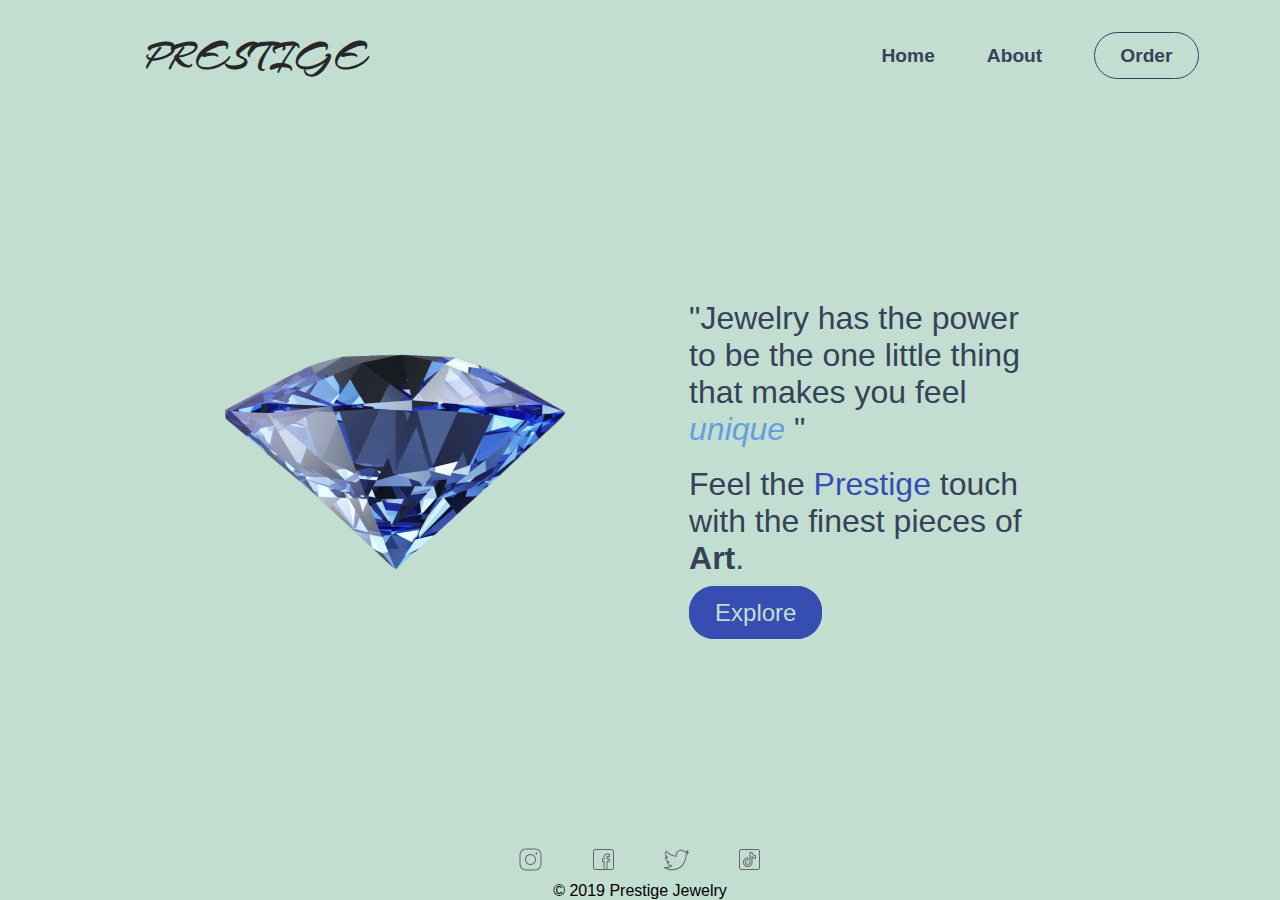
<file: index.html>
<!DOCTYPE html>
<html lang="en">
    <head>
    <meta charset="UTF-8" />
    <meta http-equiv="X-UA-Compatible" content="IE=edge" />
    <meta name="viewport" content="width=device-width, initial-scale=1.0" />
    <title>Prestige</title>
    <link rel="stylesheet" href="style.css" />
    <link rel="shortcut icon" href="/img/diamond favicon.png" type="image/x-icon">
  </head>
  <body>
    <header>
      <div class="logo">
        <h1 class="logo-text">PRESTIGE</h1>
      </div>

        <nav class="navbar">
            <ul class="navbar-ul">
                <li><a href="index.html">Home</a></li>
                <li><a href="about.html">About</a></li>
                <li><a class="custom-order" href="/order.html">Order</a></li>
            </ul>
    </header>

    <!-- TODO  MAIN-->
    <main>
        <div class="jewelry-img">
            <img src="/img/diamond-main.png" alt="">
        </div>

        <div class="description">
            <div class="description-text">
                <p>"Jewelry has the power to be the one little thing that makes you feel <em>unique</em> "</p>
                <br>
                <p>Feel the <span>Prestige</span> touch with the finest pieces of <b>Art</b>.
                </p>
                
            </div>

            <div class="description-link">
                <a href="product-page.html">Explore</a>
            </div>
        </div>

    </main>
    
    <!-- TODO FOOTER-->
    <footer>

        <div class="socials">
            <div class="instagram">
                <a href="#">
                    <?xml version="1.0" encoding="UTF-8"?>
                <svg xmlns="http://www.w3.org/2000/svg" xmlns:xlink="http://www.w3.org/1999/xlink" viewBox="0 0 50 50" width="25px" height="25px">
<g id="surface1587937">
<path style=" stroke:none;fill-rule:nonzero;fill:rgb(40.000001%,40.000001%,40.000001%);fill-opacity:1;" d="M 16 3 C 8.832031 3 3 8.832031 3 16 L 3 34 C 3 41.167969 8.832031 47 16 47 L 34 47 C 41.167969 47 47 41.167969 47 34 L 47 16 C 47 8.832031 41.167969 3 34 3 Z M 16 5 L 34 5 C 40.085938 5 45 9.914062 45 16 L 45 34 C 45 40.085938 40.085938 45 34 45 L 16 45 C 9.914062 45 5 40.085938 5 34 L 5 16 C 5 9.914062 9.914062 5 16 5 Z M 37 11 C 35.894531 11 35 11.894531 35 13 C 35 14.105469 35.894531 15 37 15 C 38.105469 15 39 14.105469 39 13 C 39 11.894531 38.105469 11 37 11 Z M 25 14 C 18.9375 14 14 18.9375 14 25 C 14 31.0625 18.9375 36 25 36 C 31.0625 36 36 31.0625 36 25 C 36 18.9375 31.0625 14 25 14 Z M 25 16 C 29.980469 16 34 20.019531 34 25 C 34 29.980469 29.980469 34 25 34 C 20.019531 34 16 29.980469 16 25 C 16 20.019531 20.019531 16 25 16 Z M 25 16 "/>
</g>
                </svg>
                </a>
            </div>

            <div class="facebook">
                <a href="#">
                    <?xml version="1.0" encoding="UTF-8"?>
                <svg xmlns="http://www.w3.org/2000/svg" xmlns:xlink="http://www.w3.org/1999/xlink" viewBox="0 0 50 50" width="25px" height="25px">
<g id="surface1613811">
<path style=" stroke:none;fill-rule:nonzero;fill:rgb(40.000001%,40.000001%,40.000001%);fill-opacity:1;" d="M 9 4 C 6.25 4 4 6.25 4 9 L 4 41 C 4 43.75 6.25 46 9 46 L 25.832031 46 C 25.941406 46.019531 26.050781 46.019531 26.160156 46 L 31.832031 46 C 31.941406 46.019531 32.050781 46.019531 32.160156 46 L 41 46 C 43.75 46 46 43.75 46 41 L 46 9 C 46 6.25 43.75 4 41 4 Z M 9 6 L 41 6 C 42.667969 6 44 7.332031 44 9 L 44 41 C 44 42.667969 42.667969 44 41 44 L 33 44 L 33 30 L 36.820312 30 L 38.222656 23 L 33 23 L 33 21 C 33 20.441406 33.054688 20.398438 33.238281 20.277344 C 33.425781 20.15625 34.003906 20 35 20 L 38 20 L 38 14.371094 L 37.429688 14.097656 C 37.429688 14.097656 35.132812 13 32 13 C 29.75 13 27.902344 13.894531 26.71875 15.375 C 25.535156 16.855469 25 18.832031 25 21 L 25 23 L 22 23 L 22 30 L 25 30 L 25 44 L 9 44 C 7.332031 44 6 42.667969 6 41 L 6 9 C 6 7.332031 7.332031 6 9 6 Z M 32 15 C 34.078125 15 35.386719 15.457031 36 15.699219 L 36 18 L 35 18 C 33.847656 18 32.925781 18.09375 32.152344 18.597656 C 31.375 19.105469 31 20.0625 31 21 L 31 25 L 35.777344 25 L 35.179688 28 L 31 28 L 31 44 L 27 44 L 27 28 L 24 28 L 24 25 L 27 25 L 27 21 C 27 19.167969 27.464844 17.644531 28.28125 16.625 C 29.097656 15.605469 30.25 15 32 15 Z M 32 15 "/>
</g>
                </svg>

                </a>
            </div>

            <div class="twitter">
                <a href="#">
                    <?xml version="1.0" encoding="UTF-8"?>
                <svg xmlns="http://www.w3.org/2000/svg" xmlns:xlink="http://www.w3.org/1999/xlink" viewBox="0 0 50 50" width="25px" height="25px">
<g id="surface1623262">
<path style=" stroke:none;fill-rule:nonzero;fill:rgb(40.000001%,40.000001%,40.000001%);fill-opacity:1;" d="M 34.21875 5.46875 C 28.238281 5.46875 23.375 10.332031 23.375 16.3125 C 23.375 16.671875 23.464844 17.023438 23.5 17.375 C 16.105469 16.667969 9.566406 13.105469 5.125 7.65625 C 4.917969 7.394531 4.597656 7.253906 4.261719 7.277344 C 3.929688 7.300781 3.632812 7.492188 3.46875 7.78125 C 2.535156 9.386719 2 11.234375 2 13.21875 C 2 15.621094 2.859375 17.820312 4.1875 19.625 C 3.929688 19.511719 3.648438 19.449219 3.40625 19.3125 C 3.097656 19.148438 2.726562 19.15625 2.425781 19.335938 C 2.125 19.515625 1.941406 19.839844 1.9375 20.1875 L 1.9375 20.3125 C 1.9375 23.996094 3.84375 27.195312 6.65625 29.15625 C 6.625 29.152344 6.59375 29.164062 6.5625 29.15625 C 6.21875 29.097656 5.871094 29.21875 5.640625 29.480469 C 5.410156 29.742188 5.335938 30.105469 5.4375 30.4375 C 6.554688 33.910156 9.40625 36.5625 12.9375 37.53125 C 10.125 39.203125 6.863281 40.1875 3.34375 40.1875 C 2.582031 40.1875 1.851562 40.148438 1.125 40.0625 C 0.65625 40 0.207031 40.273438 0.0507812 40.71875 C -0.109375 41.164062 0.0664062 41.660156 0.46875 41.90625 C 4.980469 44.800781 10.335938 46.5 16.09375 46.5 C 25.425781 46.5 32.746094 42.601562 37.65625 37.03125 C 42.566406 31.460938 45.125 24.226562 45.125 17.46875 C 45.125 17.183594 45.101562 16.90625 45.09375 16.625 C 46.925781 15.222656 48.5625 13.578125 49.84375 11.65625 C 50.097656 11.285156 50.070312 10.789062 49.777344 10.445312 C 49.488281 10.101562 49 9.996094 48.59375 10.1875 C 48.078125 10.417969 47.476562 10.441406 46.9375 10.625 C 47.648438 9.675781 48.257812 8.652344 48.625 7.5 C 48.75 7.105469 48.613281 6.671875 48.289062 6.414062 C 47.964844 6.160156 47.511719 6.128906 47.15625 6.34375 C 45.449219 7.355469 43.558594 8.066406 41.5625 8.5 C 39.625 6.6875 37.074219 5.46875 34.21875 5.46875 Z M 34.21875 7.46875 C 36.769531 7.46875 39.074219 8.558594 40.6875 10.28125 C 40.929688 10.53125 41.285156 10.636719 41.625 10.5625 C 42.929688 10.304688 44.167969 9.925781 45.375 9.4375 C 44.679688 10.375 43.820312 11.175781 42.8125 11.78125 C 42.355469 12.003906 42.140625 12.53125 42.308594 13.011719 C 42.472656 13.488281 42.972656 13.765625 43.46875 13.65625 C 44.46875 13.535156 45.359375 13.128906 46.3125 12.875 C 45.457031 13.800781 44.519531 14.636719 43.5 15.375 C 43.222656 15.578125 43.070312 15.90625 43.09375 16.25 C 43.109375 16.65625 43.125 17.058594 43.125 17.46875 C 43.125 23.71875 40.726562 30.503906 36.15625 35.6875 C 31.585938 40.871094 24.875 44.5 16.09375 44.5 C 12.105469 44.5 8.339844 43.617188 4.9375 42.0625 C 9.15625 41.738281 13.046875 40.246094 16.1875 37.78125 C 16.515625 37.519531 16.644531 37.082031 16.511719 36.683594 C 16.378906 36.285156 16.011719 36.011719 15.59375 36 C 12.296875 35.941406 9.535156 34.023438 8.0625 31.3125 C 8.117188 31.3125 8.164062 31.3125 8.21875 31.3125 C 9.207031 31.3125 10.183594 31.1875 11.09375 30.9375 C 11.53125 30.808594 11.832031 30.402344 11.816406 29.945312 C 11.800781 29.488281 11.476562 29.097656 11.03125 29 C 7.472656 28.28125 4.804688 25.382812 4.1875 21.78125 C 5.195312 22.128906 6.226562 22.402344 7.34375 22.4375 C 7.800781 22.464844 8.214844 22.179688 8.355469 21.746094 C 8.496094 21.3125 8.324219 20.835938 7.9375 20.59375 C 5.5625 19.003906 4 16.296875 4 13.21875 C 4 12.078125 4.296875 11.03125 4.6875 10.03125 C 9.6875 15.519531 16.6875 19.164062 24.59375 19.5625 C 24.90625 19.578125 25.210938 19.449219 25.414062 19.210938 C 25.617188 18.96875 25.695312 18.648438 25.625 18.34375 C 25.472656 17.695312 25.375 17.007812 25.375 16.3125 C 25.375 11.414062 29.320312 7.46875 34.21875 7.46875 Z M 34.21875 7.46875 "/>
</g>
                </svg>

                </a>
            </div>

            <div class="tik-tok">
                <a href="#">
                    <?xml version="1.0" encoding="UTF-8"?>
                    <svg xmlns="http://www.w3.org/2000/svg" xmlns:xlink="http://www.w3.org/1999/xlink" viewBox="0 0 50 50" width="25px" height="25px">
<g id="surface1629023">
<path style=" stroke:none;fill-rule:nonzero;fill:rgb(40.000001%,40.000001%,40.000001%);fill-opacity:1;" d="M 9 4 C 6.25 4 4 6.25 4 9 L 4 41 C 4 43.75 6.25 46 9 46 L 41 46 C 43.75 46 46 43.75 46 41 L 46 9 C 46 6.25 43.75 4 41 4 Z M 9 6 L 41 6 C 42.671875 6 44 7.328125 44 9 L 44 41 C 44 42.671875 42.671875 44 41 44 L 9 44 C 7.328125 44 6 42.671875 6 41 L 6 9 C 6 7.328125 7.328125 6 9 6 Z M 26.042969 10 C 25.492188 10 25.042969 10.445312 25.042969 10.996094 C 25.042969 10.996094 25.03125 15.875 25.019531 20.757812 C 25.015625 23.203125 25.011719 25.648438 25.003906 27.488281 C 25 29.332031 25 30.496094 25 30.59375 C 25 32.410156 23.351562 33.894531 21.472656 33.894531 C 19.609375 33.894531 18.121094 32.402344 18.121094 30.539062 C 18.121094 28.675781 19.609375 27.1875 21.472656 27.1875 C 21.535156 27.1875 21.664062 27.207031 21.882812 27.234375 C 22.164062 27.269531 22.449219 27.179688 22.664062 26.988281 C 22.878906 26.800781 23 26.527344 23 26.238281 L 23 22.039062 C 23 21.511719 22.589844 21.074219 22.0625 21.039062 C 21.90625 21.03125 21.710938 21.011719 21.472656 21.011719 C 16.222656 21.011719 11.945312 25.289062 11.945312 30.539062 C 11.945312 35.789062 16.222656 40.066406 21.472656 40.066406 C 26.722656 40.066406 31 35.789062 31 30.539062 L 31 21.488281 C 32.453125 22.652344 34.265625 23.390625 36.269531 23.390625 C 36.542969 23.390625 36.800781 23.375 37.050781 23.351562 C 37.566406 23.304688 37.960938 22.871094 37.960938 22.355469 L 37.960938 17.683594 C 37.960938 17.160156 37.554688 16.726562 37.03125 16.6875 C 33.886719 16.460938 31.378906 14.011719 31.054688 10.894531 C 31 10.386719 30.570312 10 30.058594 10 Z M 27.042969 12 L 29.324219 12 C 30.050781 15.296875 32.625 17.8125 35.960938 18.445312 L 35.960938 21.308594 C 33.820312 21.203125 31.941406 20.136719 30.835938 18.453125 C 30.59375 18.082031 30.136719 17.917969 29.710938 18.042969 C 29.289062 18.171875 29 18.5625 29 19.003906 L 29 30.539062 C 29 34.707031 25.640625 38.066406 21.472656 38.066406 C 17.304688 38.066406 13.945312 34.707031 13.945312 30.539062 C 13.945312 26.539062 17.066406 23.363281 21 23.109375 L 21 25.285156 C 18.285156 25.535156 16.121094 27.761719 16.121094 30.539062 C 16.121094 33.484375 18.527344 35.894531 21.472656 35.894531 C 24.402344 35.894531 27 33.585938 27 30.59375 C 27 30.644531 27 29.335938 27.007812 27.496094 C 27.007812 25.652344 27.015625 23.207031 27.023438 20.765625 C 27.03125 16.375 27.039062 12.847656 27.042969 12 Z M 27.042969 12 "/>
</g>
                    </svg>

                </a>
            </div>
        </div>

        <div class="footer-text">
            <p>&copy; 2019 Prestige Jewelry</p>
        </div>
    </footer>
  </body>
</html>
</file>
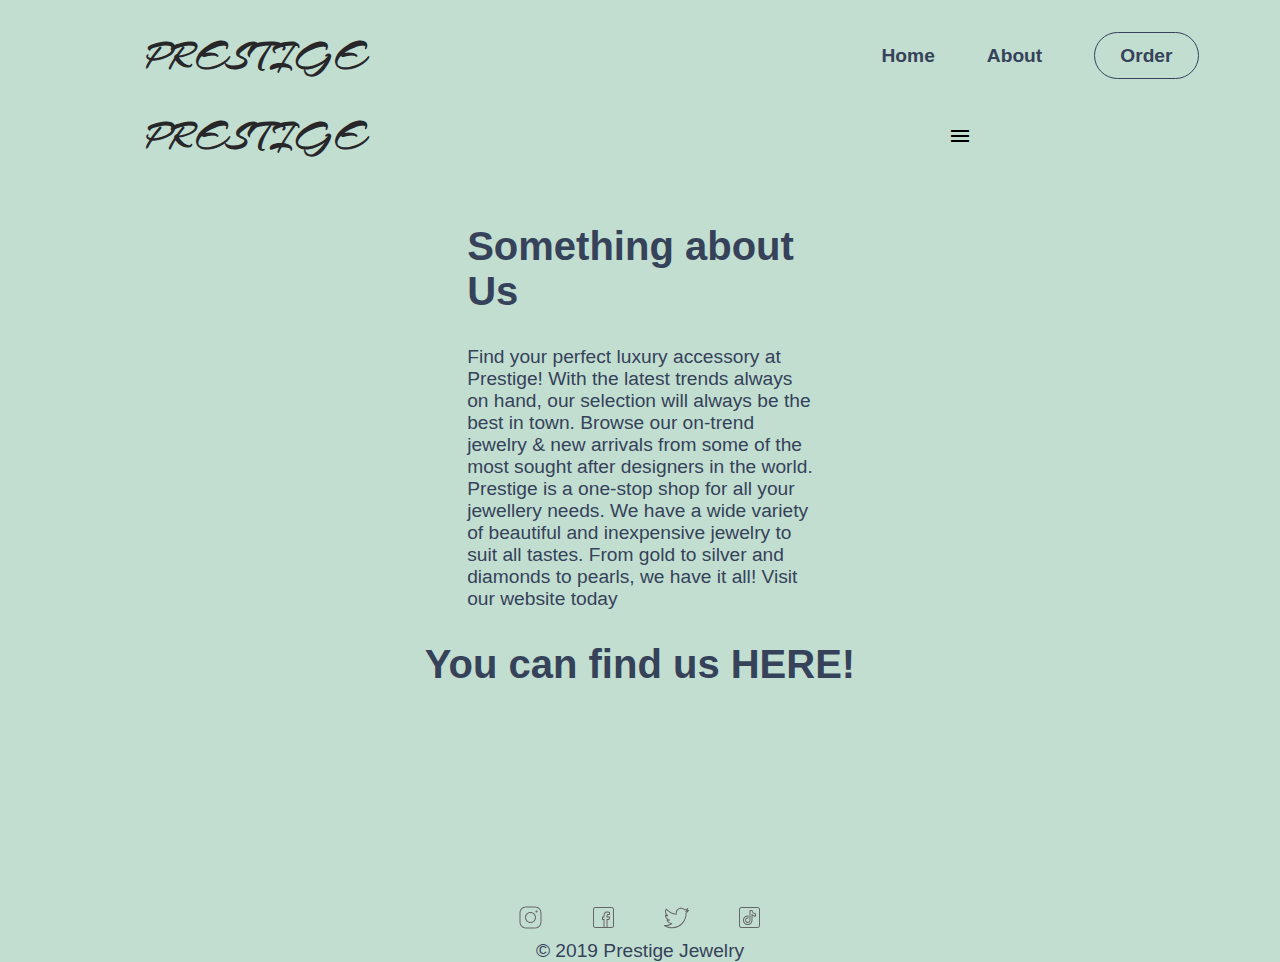
<file: about.html>
<!DOCTYPE html>
<html lang="en">
<head>
    <meta charset="UTF-8">
    <meta http-equiv="X-UA-Compatible" content="IE=edge">
    <meta name="viewport" content="width=device-width, initial-scale=1.0">
    <title>Prestige</title>
    <link rel="stylesheet" href="style.css">
    <link rel="stylesheet" href="about.css">
    <link rel="shortcut icon" href="/img/diamond favicon.png" type="image/x-icon">
    <link rel="stylesheet" href="https://fonts.googleapis.com/css2?family=Material+Symbols+Outlined:opsz,wght,FILL,GRAD@20..48,100..700,0..1,-50..200" />
</head>
<body>
    
    <header>
      <div class="logo">
        <h1 class="logo-text">PRESTIGE</h1>
      </div>

        <nav class="navbar">
            <ul class="navbar-ul">
                <li><a href="index.html">Home</a></li>
                <li><a href="about.html">About</a></li>
                <li><a class="custom-order" href="order.html">Order</a></li>
            </ul>
    </header>
    <header class="mobile-header">
        <div class="logo">
            <h1 class="logo.text">PRESTIGE</h1>
        </div>
        <span class="material-symbols-outlined">
            menu
        </span>
    </header>

    <div class="about-section">
        <div class="text-section">
            <h2>Something about Us</h2>
            <p>Find your perfect luxury accessory at Prestige! With the latest trends always on hand, our selection will always be the best in town. Browse our on-trend jewelry & new arrivals from some of the most sought after designers in the world.
            <br>
            Prestige is a one-stop shop for all your jewellery needs. We have a wide variety of beautiful and inexpensive jewelry to suit all tastes. From gold to silver and diamonds to pearls, we have it all! Visit our website today</p>
        </div>

        <div class="map-section">
            <h2>You can find us HERE!</h2>
            <iframe src="https://www.google.com/maps/embed?pb=!1m18!1m12!1m3!1d1335026.0892965442!2d68.5222530257084!3d-49.19158924476727!2m3!1f0!2f0!3f0!3m2!1i1024!2i768!4f13.1!3m3!1m2!1s0xb36b481ca16fd0e7%3A0xb9964abcebd3657f!2sGrande%20Terre!5e0!3m2!1sen!2s!4v1654690651555!5m2!1sen!2s" width="100%" height="150" style="border:0;" allowfullscreen="" loading="lazy" referrerpolicy="no-referrer-when-downgrade"></iframe>
        </div>
    </div>

    <footer>

        <div class="socials">
            <div class="instagram">
                <a href="#">
                    <?xml version="1.0" encoding="UTF-8"?>
                <svg xmlns="http://www.w3.org/2000/svg" xmlns:xlink="http://www.w3.org/1999/xlink" viewBox="0 0 50 50" width="25px" height="25px">
<g id="surface1587937">
<path style=" stroke:none;fill-rule:nonzero;fill:rgb(40.000001%,40.000001%,40.000001%);fill-opacity:1;" d="M 16 3 C 8.832031 3 3 8.832031 3 16 L 3 34 C 3 41.167969 8.832031 47 16 47 L 34 47 C 41.167969 47 47 41.167969 47 34 L 47 16 C 47 8.832031 41.167969 3 34 3 Z M 16 5 L 34 5 C 40.085938 5 45 9.914062 45 16 L 45 34 C 45 40.085938 40.085938 45 34 45 L 16 45 C 9.914062 45 5 40.085938 5 34 L 5 16 C 5 9.914062 9.914062 5 16 5 Z M 37 11 C 35.894531 11 35 11.894531 35 13 C 35 14.105469 35.894531 15 37 15 C 38.105469 15 39 14.105469 39 13 C 39 11.894531 38.105469 11 37 11 Z M 25 14 C 18.9375 14 14 18.9375 14 25 C 14 31.0625 18.9375 36 25 36 C 31.0625 36 36 31.0625 36 25 C 36 18.9375 31.0625 14 25 14 Z M 25 16 C 29.980469 16 34 20.019531 34 25 C 34 29.980469 29.980469 34 25 34 C 20.019531 34 16 29.980469 16 25 C 16 20.019531 20.019531 16 25 16 Z M 25 16 "/>
</g>
                </svg>
                </a>
            </div>

            <div class="facebook">
                <a href="#">
                    <?xml version="1.0" encoding="UTF-8"?>
                <svg xmlns="http://www.w3.org/2000/svg" xmlns:xlink="http://www.w3.org/1999/xlink" viewBox="0 0 50 50" width="25px" height="25px">
<g id="surface1613811">
<path style=" stroke:none;fill-rule:nonzero;fill:rgb(40.000001%,40.000001%,40.000001%);fill-opacity:1;" d="M 9 4 C 6.25 4 4 6.25 4 9 L 4 41 C 4 43.75 6.25 46 9 46 L 25.832031 46 C 25.941406 46.019531 26.050781 46.019531 26.160156 46 L 31.832031 46 C 31.941406 46.019531 32.050781 46.019531 32.160156 46 L 41 46 C 43.75 46 46 43.75 46 41 L 46 9 C 46 6.25 43.75 4 41 4 Z M 9 6 L 41 6 C 42.667969 6 44 7.332031 44 9 L 44 41 C 44 42.667969 42.667969 44 41 44 L 33 44 L 33 30 L 36.820312 30 L 38.222656 23 L 33 23 L 33 21 C 33 20.441406 33.054688 20.398438 33.238281 20.277344 C 33.425781 20.15625 34.003906 20 35 20 L 38 20 L 38 14.371094 L 37.429688 14.097656 C 37.429688 14.097656 35.132812 13 32 13 C 29.75 13 27.902344 13.894531 26.71875 15.375 C 25.535156 16.855469 25 18.832031 25 21 L 25 23 L 22 23 L 22 30 L 25 30 L 25 44 L 9 44 C 7.332031 44 6 42.667969 6 41 L 6 9 C 6 7.332031 7.332031 6 9 6 Z M 32 15 C 34.078125 15 35.386719 15.457031 36 15.699219 L 36 18 L 35 18 C 33.847656 18 32.925781 18.09375 32.152344 18.597656 C 31.375 19.105469 31 20.0625 31 21 L 31 25 L 35.777344 25 L 35.179688 28 L 31 28 L 31 44 L 27 44 L 27 28 L 24 28 L 24 25 L 27 25 L 27 21 C 27 19.167969 27.464844 17.644531 28.28125 16.625 C 29.097656 15.605469 30.25 15 32 15 Z M 32 15 "/>
</g>
                </svg>

                </a>
            </div>

            <div class="twitter">
                <a href="#">
                    <?xml version="1.0" encoding="UTF-8"?>
                <svg xmlns="http://www.w3.org/2000/svg" xmlns:xlink="http://www.w3.org/1999/xlink" viewBox="0 0 50 50" width="25px" height="25px">
<g id="surface1623262">
<path style=" stroke:none;fill-rule:nonzero;fill:rgb(40.000001%,40.000001%,40.000001%);fill-opacity:1;" d="M 34.21875 5.46875 C 28.238281 5.46875 23.375 10.332031 23.375 16.3125 C 23.375 16.671875 23.464844 17.023438 23.5 17.375 C 16.105469 16.667969 9.566406 13.105469 5.125 7.65625 C 4.917969 7.394531 4.597656 7.253906 4.261719 7.277344 C 3.929688 7.300781 3.632812 7.492188 3.46875 7.78125 C 2.535156 9.386719 2 11.234375 2 13.21875 C 2 15.621094 2.859375 17.820312 4.1875 19.625 C 3.929688 19.511719 3.648438 19.449219 3.40625 19.3125 C 3.097656 19.148438 2.726562 19.15625 2.425781 19.335938 C 2.125 19.515625 1.941406 19.839844 1.9375 20.1875 L 1.9375 20.3125 C 1.9375 23.996094 3.84375 27.195312 6.65625 29.15625 C 6.625 29.152344 6.59375 29.164062 6.5625 29.15625 C 6.21875 29.097656 5.871094 29.21875 5.640625 29.480469 C 5.410156 29.742188 5.335938 30.105469 5.4375 30.4375 C 6.554688 33.910156 9.40625 36.5625 12.9375 37.53125 C 10.125 39.203125 6.863281 40.1875 3.34375 40.1875 C 2.582031 40.1875 1.851562 40.148438 1.125 40.0625 C 0.65625 40 0.207031 40.273438 0.0507812 40.71875 C -0.109375 41.164062 0.0664062 41.660156 0.46875 41.90625 C 4.980469 44.800781 10.335938 46.5 16.09375 46.5 C 25.425781 46.5 32.746094 42.601562 37.65625 37.03125 C 42.566406 31.460938 45.125 24.226562 45.125 17.46875 C 45.125 17.183594 45.101562 16.90625 45.09375 16.625 C 46.925781 15.222656 48.5625 13.578125 49.84375 11.65625 C 50.097656 11.285156 50.070312 10.789062 49.777344 10.445312 C 49.488281 10.101562 49 9.996094 48.59375 10.1875 C 48.078125 10.417969 47.476562 10.441406 46.9375 10.625 C 47.648438 9.675781 48.257812 8.652344 48.625 7.5 C 48.75 7.105469 48.613281 6.671875 48.289062 6.414062 C 47.964844 6.160156 47.511719 6.128906 47.15625 6.34375 C 45.449219 7.355469 43.558594 8.066406 41.5625 8.5 C 39.625 6.6875 37.074219 5.46875 34.21875 5.46875 Z M 34.21875 7.46875 C 36.769531 7.46875 39.074219 8.558594 40.6875 10.28125 C 40.929688 10.53125 41.285156 10.636719 41.625 10.5625 C 42.929688 10.304688 44.167969 9.925781 45.375 9.4375 C 44.679688 10.375 43.820312 11.175781 42.8125 11.78125 C 42.355469 12.003906 42.140625 12.53125 42.308594 13.011719 C 42.472656 13.488281 42.972656 13.765625 43.46875 13.65625 C 44.46875 13.535156 45.359375 13.128906 46.3125 12.875 C 45.457031 13.800781 44.519531 14.636719 43.5 15.375 C 43.222656 15.578125 43.070312 15.90625 43.09375 16.25 C 43.109375 16.65625 43.125 17.058594 43.125 17.46875 C 43.125 23.71875 40.726562 30.503906 36.15625 35.6875 C 31.585938 40.871094 24.875 44.5 16.09375 44.5 C 12.105469 44.5 8.339844 43.617188 4.9375 42.0625 C 9.15625 41.738281 13.046875 40.246094 16.1875 37.78125 C 16.515625 37.519531 16.644531 37.082031 16.511719 36.683594 C 16.378906 36.285156 16.011719 36.011719 15.59375 36 C 12.296875 35.941406 9.535156 34.023438 8.0625 31.3125 C 8.117188 31.3125 8.164062 31.3125 8.21875 31.3125 C 9.207031 31.3125 10.183594 31.1875 11.09375 30.9375 C 11.53125 30.808594 11.832031 30.402344 11.816406 29.945312 C 11.800781 29.488281 11.476562 29.097656 11.03125 29 C 7.472656 28.28125 4.804688 25.382812 4.1875 21.78125 C 5.195312 22.128906 6.226562 22.402344 7.34375 22.4375 C 7.800781 22.464844 8.214844 22.179688 8.355469 21.746094 C 8.496094 21.3125 8.324219 20.835938 7.9375 20.59375 C 5.5625 19.003906 4 16.296875 4 13.21875 C 4 12.078125 4.296875 11.03125 4.6875 10.03125 C 9.6875 15.519531 16.6875 19.164062 24.59375 19.5625 C 24.90625 19.578125 25.210938 19.449219 25.414062 19.210938 C 25.617188 18.96875 25.695312 18.648438 25.625 18.34375 C 25.472656 17.695312 25.375 17.007812 25.375 16.3125 C 25.375 11.414062 29.320312 7.46875 34.21875 7.46875 Z M 34.21875 7.46875 "/>
</g>
                </svg>

                </a>
            </div>

            <div class="tik-tok">
                <a href="#">
                    <?xml version="1.0" encoding="UTF-8"?>
                    <svg xmlns="http://www.w3.org/2000/svg" xmlns:xlink="http://www.w3.org/1999/xlink" viewBox="0 0 50 50" width="25px" height="25px">
<g id="surface1629023">
<path style=" stroke:none;fill-rule:nonzero;fill:rgb(40.000001%,40.000001%,40.000001%);fill-opacity:1;" d="M 9 4 C 6.25 4 4 6.25 4 9 L 4 41 C 4 43.75 6.25 46 9 46 L 41 46 C 43.75 46 46 43.75 46 41 L 46 9 C 46 6.25 43.75 4 41 4 Z M 9 6 L 41 6 C 42.671875 6 44 7.328125 44 9 L 44 41 C 44 42.671875 42.671875 44 41 44 L 9 44 C 7.328125 44 6 42.671875 6 41 L 6 9 C 6 7.328125 7.328125 6 9 6 Z M 26.042969 10 C 25.492188 10 25.042969 10.445312 25.042969 10.996094 C 25.042969 10.996094 25.03125 15.875 25.019531 20.757812 C 25.015625 23.203125 25.011719 25.648438 25.003906 27.488281 C 25 29.332031 25 30.496094 25 30.59375 C 25 32.410156 23.351562 33.894531 21.472656 33.894531 C 19.609375 33.894531 18.121094 32.402344 18.121094 30.539062 C 18.121094 28.675781 19.609375 27.1875 21.472656 27.1875 C 21.535156 27.1875 21.664062 27.207031 21.882812 27.234375 C 22.164062 27.269531 22.449219 27.179688 22.664062 26.988281 C 22.878906 26.800781 23 26.527344 23 26.238281 L 23 22.039062 C 23 21.511719 22.589844 21.074219 22.0625 21.039062 C 21.90625 21.03125 21.710938 21.011719 21.472656 21.011719 C 16.222656 21.011719 11.945312 25.289062 11.945312 30.539062 C 11.945312 35.789062 16.222656 40.066406 21.472656 40.066406 C 26.722656 40.066406 31 35.789062 31 30.539062 L 31 21.488281 C 32.453125 22.652344 34.265625 23.390625 36.269531 23.390625 C 36.542969 23.390625 36.800781 23.375 37.050781 23.351562 C 37.566406 23.304688 37.960938 22.871094 37.960938 22.355469 L 37.960938 17.683594 C 37.960938 17.160156 37.554688 16.726562 37.03125 16.6875 C 33.886719 16.460938 31.378906 14.011719 31.054688 10.894531 C 31 10.386719 30.570312 10 30.058594 10 Z M 27.042969 12 L 29.324219 12 C 30.050781 15.296875 32.625 17.8125 35.960938 18.445312 L 35.960938 21.308594 C 33.820312 21.203125 31.941406 20.136719 30.835938 18.453125 C 30.59375 18.082031 30.136719 17.917969 29.710938 18.042969 C 29.289062 18.171875 29 18.5625 29 19.003906 L 29 30.539062 C 29 34.707031 25.640625 38.066406 21.472656 38.066406 C 17.304688 38.066406 13.945312 34.707031 13.945312 30.539062 C 13.945312 26.539062 17.066406 23.363281 21 23.109375 L 21 25.285156 C 18.285156 25.535156 16.121094 27.761719 16.121094 30.539062 C 16.121094 33.484375 18.527344 35.894531 21.472656 35.894531 C 24.402344 35.894531 27 33.585938 27 30.59375 C 27 30.644531 27 29.335938 27.007812 27.496094 C 27.007812 25.652344 27.015625 23.207031 27.023438 20.765625 C 27.03125 16.375 27.039062 12.847656 27.042969 12 Z M 27.042969 12 "/>
</g>
                    </svg>

                </a>
            </div>
        </div>

        <div class="footer-text">
            <p>&copy; 2019 Prestige Jewelry</p>
        </div>
    </footer>
</body>
</html>
</file>
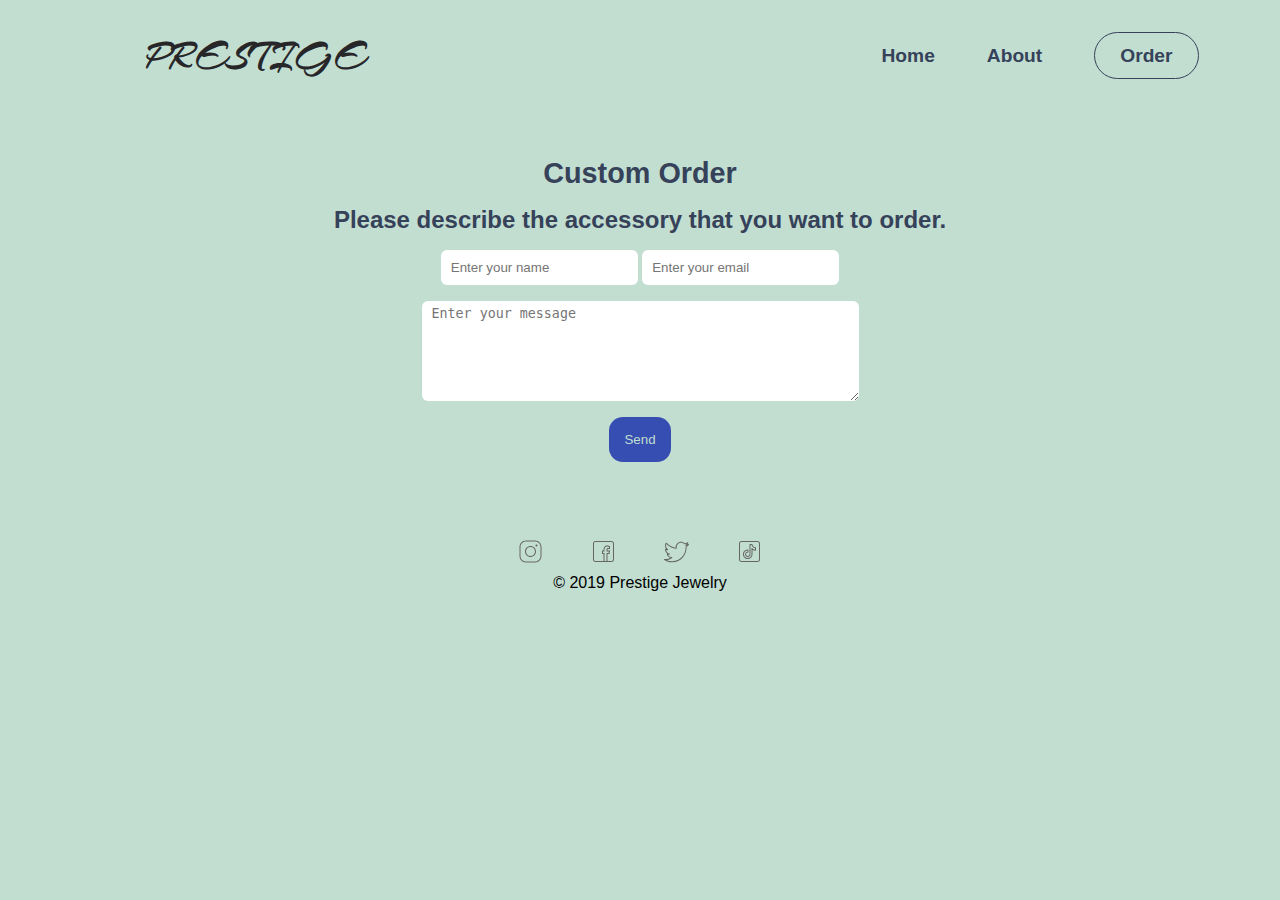
<file: order.html>
<!DOCTYPE html>
<html lang="en">
<head>
    <meta charset="UTF-8">
    <meta http-equiv="X-UA-Compatible" content="IE=edge">
    <meta name="viewport" content="width=device-width, initial-scale=1.0">
    <title>Prestige</title>
    <link rel="stylesheet" href="style.css">
    <link rel="stylesheet" href="order.css">
    <link rel="shortcut icon" href="/img/diamond favicon.png" type="image/x-icon">
</head>
<body>
    
    <header>
      <div class="logo">
        <h1 class="logo-text">PRESTIGE</h1>
      </div>

        <nav class="navbar">
            <ul class="navbar-ul">
                <li><a href="index.html">Home</a></li>
                <li><a href="about.html">About</a></li>
                <li><a class="custom-order" href="contact.html">Order</a></li>
            </ul>
    </header>

    <div class="custom-order-text">

        <h1>Custom Order</h1>

        <p>Please describe the accessory that you want to order.</p>

        <form>
            <div class="name-email">
                <!-- <label for="name">Name:</label> -->
                <input type="text" name="name" id="name" placeholder="Enter your name">
            
                <!-- <label for="email">Email:</label> -->
                <input type="email" name="email" id="email"     placeholder="Enter your email">
            </div>
            
            <textarea name="message" id="message" cols="50" rows="40" placeholder="Enter your message"></textarea>
            
            <input class="message-button" type="submit" value="Send">
    </div>

    <footer>

        <div class="socials">
            <div class="instagram">
                <a href="#">
                    <?xml version="1.0" encoding="UTF-8"?>
                <svg xmlns="http://www.w3.org/2000/svg" xmlns:xlink="http://www.w3.org/1999/xlink" viewBox="0 0 50 50" width="25px" height="25px">
<g id="surface1587937">
<path style=" stroke:none;fill-rule:nonzero;fill:rgb(40.000001%,40.000001%,40.000001%);fill-opacity:1;" d="M 16 3 C 8.832031 3 3 8.832031 3 16 L 3 34 C 3 41.167969 8.832031 47 16 47 L 34 47 C 41.167969 47 47 41.167969 47 34 L 47 16 C 47 8.832031 41.167969 3 34 3 Z M 16 5 L 34 5 C 40.085938 5 45 9.914062 45 16 L 45 34 C 45 40.085938 40.085938 45 34 45 L 16 45 C 9.914062 45 5 40.085938 5 34 L 5 16 C 5 9.914062 9.914062 5 16 5 Z M 37 11 C 35.894531 11 35 11.894531 35 13 C 35 14.105469 35.894531 15 37 15 C 38.105469 15 39 14.105469 39 13 C 39 11.894531 38.105469 11 37 11 Z M 25 14 C 18.9375 14 14 18.9375 14 25 C 14 31.0625 18.9375 36 25 36 C 31.0625 36 36 31.0625 36 25 C 36 18.9375 31.0625 14 25 14 Z M 25 16 C 29.980469 16 34 20.019531 34 25 C 34 29.980469 29.980469 34 25 34 C 20.019531 34 16 29.980469 16 25 C 16 20.019531 20.019531 16 25 16 Z M 25 16 "/>
</g>
                </svg>
                </a>
            </div>

            <div class="facebook">
                <a href="#">
                    <?xml version="1.0" encoding="UTF-8"?>
                <svg xmlns="http://www.w3.org/2000/svg" xmlns:xlink="http://www.w3.org/1999/xlink" viewBox="0 0 50 50" width="25px" height="25px">
<g id="surface1613811">
<path style=" stroke:none;fill-rule:nonzero;fill:rgb(40.000001%,40.000001%,40.000001%);fill-opacity:1;" d="M 9 4 C 6.25 4 4 6.25 4 9 L 4 41 C 4 43.75 6.25 46 9 46 L 25.832031 46 C 25.941406 46.019531 26.050781 46.019531 26.160156 46 L 31.832031 46 C 31.941406 46.019531 32.050781 46.019531 32.160156 46 L 41 46 C 43.75 46 46 43.75 46 41 L 46 9 C 46 6.25 43.75 4 41 4 Z M 9 6 L 41 6 C 42.667969 6 44 7.332031 44 9 L 44 41 C 44 42.667969 42.667969 44 41 44 L 33 44 L 33 30 L 36.820312 30 L 38.222656 23 L 33 23 L 33 21 C 33 20.441406 33.054688 20.398438 33.238281 20.277344 C 33.425781 20.15625 34.003906 20 35 20 L 38 20 L 38 14.371094 L 37.429688 14.097656 C 37.429688 14.097656 35.132812 13 32 13 C 29.75 13 27.902344 13.894531 26.71875 15.375 C 25.535156 16.855469 25 18.832031 25 21 L 25 23 L 22 23 L 22 30 L 25 30 L 25 44 L 9 44 C 7.332031 44 6 42.667969 6 41 L 6 9 C 6 7.332031 7.332031 6 9 6 Z M 32 15 C 34.078125 15 35.386719 15.457031 36 15.699219 L 36 18 L 35 18 C 33.847656 18 32.925781 18.09375 32.152344 18.597656 C 31.375 19.105469 31 20.0625 31 21 L 31 25 L 35.777344 25 L 35.179688 28 L 31 28 L 31 44 L 27 44 L 27 28 L 24 28 L 24 25 L 27 25 L 27 21 C 27 19.167969 27.464844 17.644531 28.28125 16.625 C 29.097656 15.605469 30.25 15 32 15 Z M 32 15 "/>
</g>
                </svg>

                </a>
            </div>

            <div class="twitter">
                <a href="#">
                    <?xml version="1.0" encoding="UTF-8"?>
                <svg xmlns="http://www.w3.org/2000/svg" xmlns:xlink="http://www.w3.org/1999/xlink" viewBox="0 0 50 50" width="25px" height="25px">
<g id="surface1623262">
<path style=" stroke:none;fill-rule:nonzero;fill:rgb(40.000001%,40.000001%,40.000001%);fill-opacity:1;" d="M 34.21875 5.46875 C 28.238281 5.46875 23.375 10.332031 23.375 16.3125 C 23.375 16.671875 23.464844 17.023438 23.5 17.375 C 16.105469 16.667969 9.566406 13.105469 5.125 7.65625 C 4.917969 7.394531 4.597656 7.253906 4.261719 7.277344 C 3.929688 7.300781 3.632812 7.492188 3.46875 7.78125 C 2.535156 9.386719 2 11.234375 2 13.21875 C 2 15.621094 2.859375 17.820312 4.1875 19.625 C 3.929688 19.511719 3.648438 19.449219 3.40625 19.3125 C 3.097656 19.148438 2.726562 19.15625 2.425781 19.335938 C 2.125 19.515625 1.941406 19.839844 1.9375 20.1875 L 1.9375 20.3125 C 1.9375 23.996094 3.84375 27.195312 6.65625 29.15625 C 6.625 29.152344 6.59375 29.164062 6.5625 29.15625 C 6.21875 29.097656 5.871094 29.21875 5.640625 29.480469 C 5.410156 29.742188 5.335938 30.105469 5.4375 30.4375 C 6.554688 33.910156 9.40625 36.5625 12.9375 37.53125 C 10.125 39.203125 6.863281 40.1875 3.34375 40.1875 C 2.582031 40.1875 1.851562 40.148438 1.125 40.0625 C 0.65625 40 0.207031 40.273438 0.0507812 40.71875 C -0.109375 41.164062 0.0664062 41.660156 0.46875 41.90625 C 4.980469 44.800781 10.335938 46.5 16.09375 46.5 C 25.425781 46.5 32.746094 42.601562 37.65625 37.03125 C 42.566406 31.460938 45.125 24.226562 45.125 17.46875 C 45.125 17.183594 45.101562 16.90625 45.09375 16.625 C 46.925781 15.222656 48.5625 13.578125 49.84375 11.65625 C 50.097656 11.285156 50.070312 10.789062 49.777344 10.445312 C 49.488281 10.101562 49 9.996094 48.59375 10.1875 C 48.078125 10.417969 47.476562 10.441406 46.9375 10.625 C 47.648438 9.675781 48.257812 8.652344 48.625 7.5 C 48.75 7.105469 48.613281 6.671875 48.289062 6.414062 C 47.964844 6.160156 47.511719 6.128906 47.15625 6.34375 C 45.449219 7.355469 43.558594 8.066406 41.5625 8.5 C 39.625 6.6875 37.074219 5.46875 34.21875 5.46875 Z M 34.21875 7.46875 C 36.769531 7.46875 39.074219 8.558594 40.6875 10.28125 C 40.929688 10.53125 41.285156 10.636719 41.625 10.5625 C 42.929688 10.304688 44.167969 9.925781 45.375 9.4375 C 44.679688 10.375 43.820312 11.175781 42.8125 11.78125 C 42.355469 12.003906 42.140625 12.53125 42.308594 13.011719 C 42.472656 13.488281 42.972656 13.765625 43.46875 13.65625 C 44.46875 13.535156 45.359375 13.128906 46.3125 12.875 C 45.457031 13.800781 44.519531 14.636719 43.5 15.375 C 43.222656 15.578125 43.070312 15.90625 43.09375 16.25 C 43.109375 16.65625 43.125 17.058594 43.125 17.46875 C 43.125 23.71875 40.726562 30.503906 36.15625 35.6875 C 31.585938 40.871094 24.875 44.5 16.09375 44.5 C 12.105469 44.5 8.339844 43.617188 4.9375 42.0625 C 9.15625 41.738281 13.046875 40.246094 16.1875 37.78125 C 16.515625 37.519531 16.644531 37.082031 16.511719 36.683594 C 16.378906 36.285156 16.011719 36.011719 15.59375 36 C 12.296875 35.941406 9.535156 34.023438 8.0625 31.3125 C 8.117188 31.3125 8.164062 31.3125 8.21875 31.3125 C 9.207031 31.3125 10.183594 31.1875 11.09375 30.9375 C 11.53125 30.808594 11.832031 30.402344 11.816406 29.945312 C 11.800781 29.488281 11.476562 29.097656 11.03125 29 C 7.472656 28.28125 4.804688 25.382812 4.1875 21.78125 C 5.195312 22.128906 6.226562 22.402344 7.34375 22.4375 C 7.800781 22.464844 8.214844 22.179688 8.355469 21.746094 C 8.496094 21.3125 8.324219 20.835938 7.9375 20.59375 C 5.5625 19.003906 4 16.296875 4 13.21875 C 4 12.078125 4.296875 11.03125 4.6875 10.03125 C 9.6875 15.519531 16.6875 19.164062 24.59375 19.5625 C 24.90625 19.578125 25.210938 19.449219 25.414062 19.210938 C 25.617188 18.96875 25.695312 18.648438 25.625 18.34375 C 25.472656 17.695312 25.375 17.007812 25.375 16.3125 C 25.375 11.414062 29.320312 7.46875 34.21875 7.46875 Z M 34.21875 7.46875 "/>
</g>
                </svg>

                </a>
            </div>

            <div class="tik-tok">
                <a href="#">
                    <?xml version="1.0" encoding="UTF-8"?>
                    <svg xmlns="http://www.w3.org/2000/svg" xmlns:xlink="http://www.w3.org/1999/xlink" viewBox="0 0 50 50" width="25px" height="25px">
<g id="surface1629023">
<path style=" stroke:none;fill-rule:nonzero;fill:rgb(40.000001%,40.000001%,40.000001%);fill-opacity:1;" d="M 9 4 C 6.25 4 4 6.25 4 9 L 4 41 C 4 43.75 6.25 46 9 46 L 41 46 C 43.75 46 46 43.75 46 41 L 46 9 C 46 6.25 43.75 4 41 4 Z M 9 6 L 41 6 C 42.671875 6 44 7.328125 44 9 L 44 41 C 44 42.671875 42.671875 44 41 44 L 9 44 C 7.328125 44 6 42.671875 6 41 L 6 9 C 6 7.328125 7.328125 6 9 6 Z M 26.042969 10 C 25.492188 10 25.042969 10.445312 25.042969 10.996094 C 25.042969 10.996094 25.03125 15.875 25.019531 20.757812 C 25.015625 23.203125 25.011719 25.648438 25.003906 27.488281 C 25 29.332031 25 30.496094 25 30.59375 C 25 32.410156 23.351562 33.894531 21.472656 33.894531 C 19.609375 33.894531 18.121094 32.402344 18.121094 30.539062 C 18.121094 28.675781 19.609375 27.1875 21.472656 27.1875 C 21.535156 27.1875 21.664062 27.207031 21.882812 27.234375 C 22.164062 27.269531 22.449219 27.179688 22.664062 26.988281 C 22.878906 26.800781 23 26.527344 23 26.238281 L 23 22.039062 C 23 21.511719 22.589844 21.074219 22.0625 21.039062 C 21.90625 21.03125 21.710938 21.011719 21.472656 21.011719 C 16.222656 21.011719 11.945312 25.289062 11.945312 30.539062 C 11.945312 35.789062 16.222656 40.066406 21.472656 40.066406 C 26.722656 40.066406 31 35.789062 31 30.539062 L 31 21.488281 C 32.453125 22.652344 34.265625 23.390625 36.269531 23.390625 C 36.542969 23.390625 36.800781 23.375 37.050781 23.351562 C 37.566406 23.304688 37.960938 22.871094 37.960938 22.355469 L 37.960938 17.683594 C 37.960938 17.160156 37.554688 16.726562 37.03125 16.6875 C 33.886719 16.460938 31.378906 14.011719 31.054688 10.894531 C 31 10.386719 30.570312 10 30.058594 10 Z M 27.042969 12 L 29.324219 12 C 30.050781 15.296875 32.625 17.8125 35.960938 18.445312 L 35.960938 21.308594 C 33.820312 21.203125 31.941406 20.136719 30.835938 18.453125 C 30.59375 18.082031 30.136719 17.917969 29.710938 18.042969 C 29.289062 18.171875 29 18.5625 29 19.003906 L 29 30.539062 C 29 34.707031 25.640625 38.066406 21.472656 38.066406 C 17.304688 38.066406 13.945312 34.707031 13.945312 30.539062 C 13.945312 26.539062 17.066406 23.363281 21 23.109375 L 21 25.285156 C 18.285156 25.535156 16.121094 27.761719 16.121094 30.539062 C 16.121094 33.484375 18.527344 35.894531 21.472656 35.894531 C 24.402344 35.894531 27 33.585938 27 30.59375 C 27 30.644531 27 29.335938 27.007812 27.496094 C 27.007812 25.652344 27.015625 23.207031 27.023438 20.765625 C 27.03125 16.375 27.039062 12.847656 27.042969 12 Z M 27.042969 12 "/>
</g>
                    </svg>

                </a>
            </div>
        </div>

        <div class="footer-text">
            <p>&copy; 2019 Prestige Jewelry</p>
        </div>
    </footer>
</body>
</html>
</file>
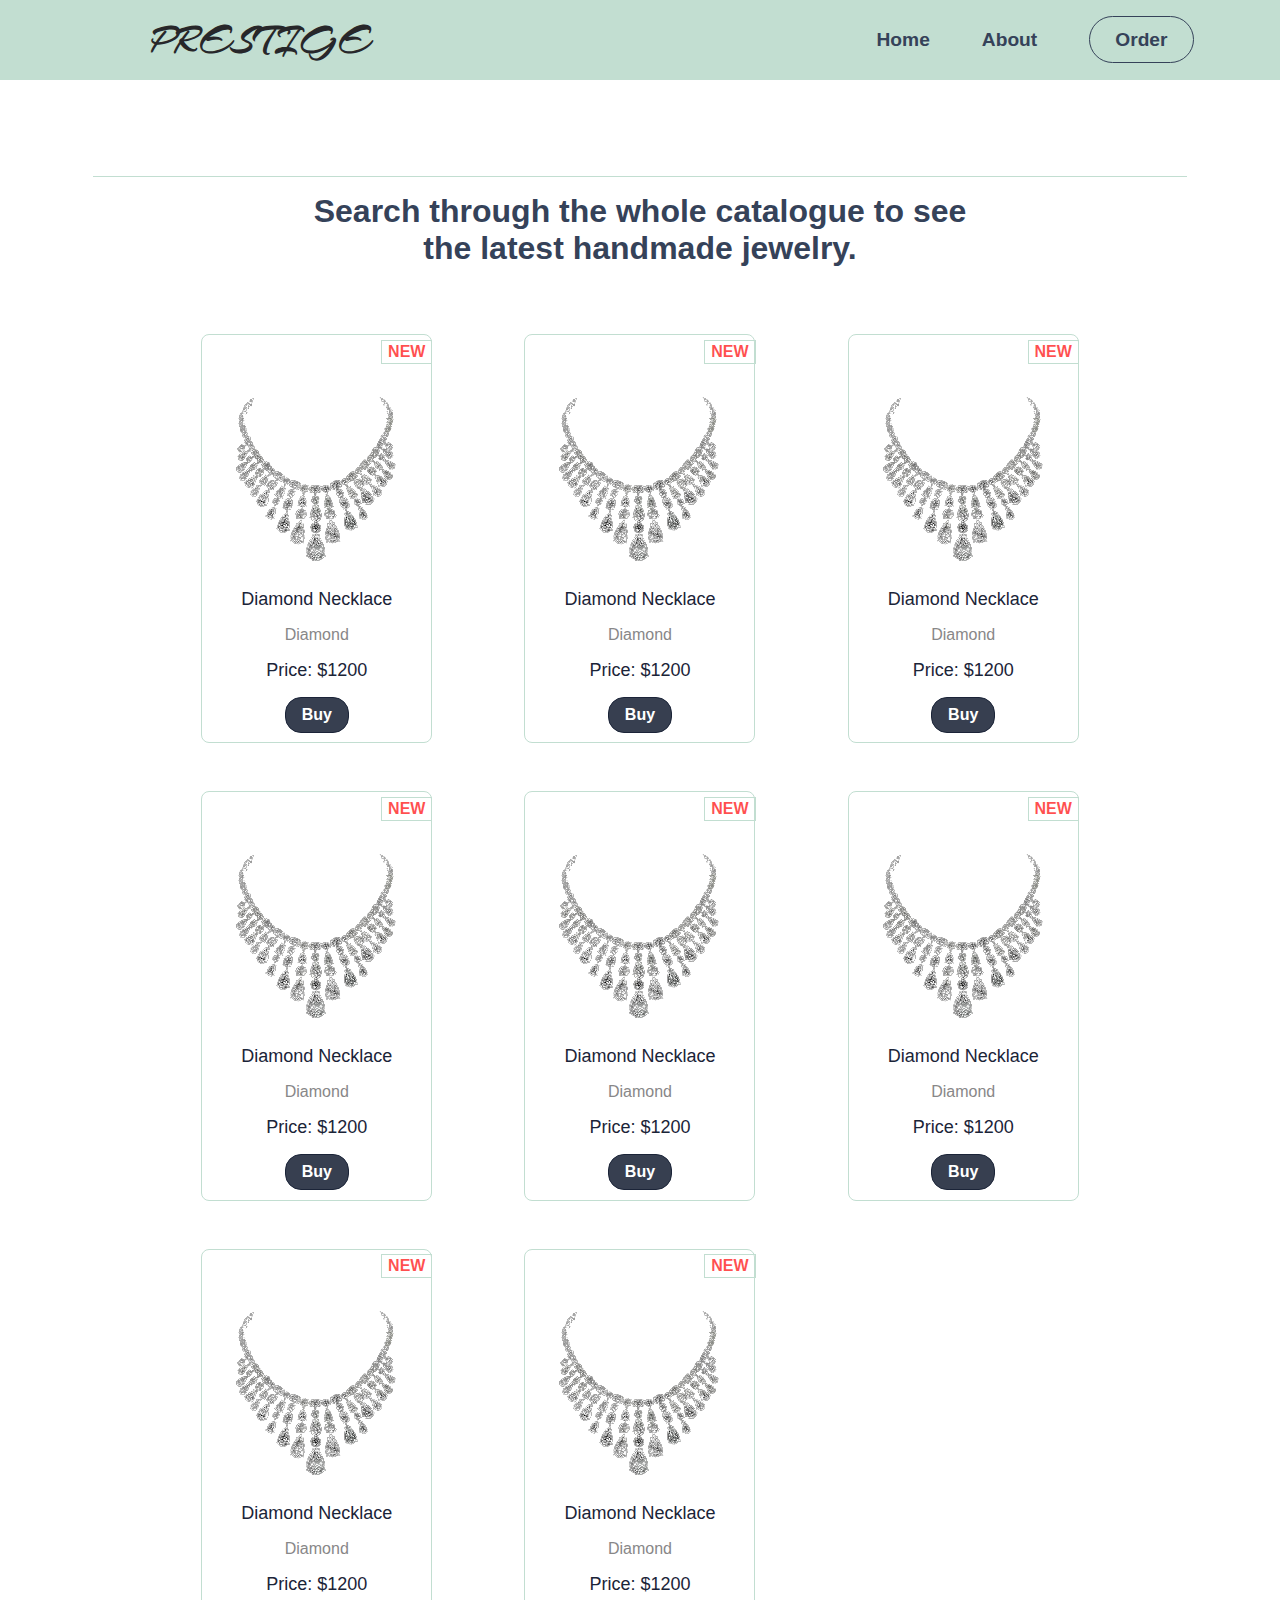
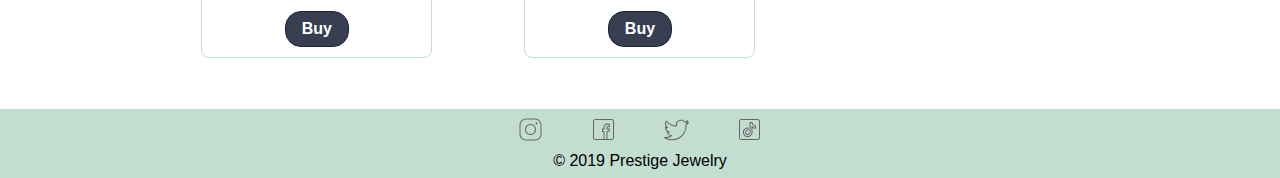
<file: product-page.html>
<!DOCTYPE html>
<html lang="en">
<head>
    <meta charset="UTF-8">
    <meta http-equiv="X-UA-Compatible" content="IE=edge">
    <meta name="viewport" content="width=device-width, initial-scale=1.0">
    <title>Prestige</title>
    <link rel="stylesheet" href="style.css">
    <link rel="stylesheet" href="product-page.css">
    <link rel="shortcut icon" href="/img/diamond favicon.png" type="image/x-icon">
</head>
<body>
    
    <header>
      <div class="logo">
        <h1 class="logo-text">PRESTIGE</h1>
      </div>

        <nav class="navbar">
            <ul class="navbar-ul">
                <li><a href="index.html">Home</a></li>
                <li><a href="about.html">About</a></li>
                <li><a class="custom-order" href="contact.html">Order</a></li>
            </ul>
    </header>

    <div class="order-container">
        <div class="order-header">
            
            <p class="product-title">Search through the whole catalogue to see the latest handmade jewelry. </p>


        </div>
        <div class="order-body">
            <div class="order-body-card">
                <span class="product-ticket">NEW</span>
                <img src="/img/product1.png" alt="">
                <p>Diamond Necklace</p>
                <div class="details">
                    <span class="material">Diamond</span>
                    <span class="price">Price: $1200</span>
                    <a href="#">Buy</a>
                </div>
            </div>

            <div class="order-body-card">
                <span class="product-ticket">NEW</span>
                <img src="/img/product1.png" alt="">
                <p>Diamond Necklace</p>
                <div class="details">
                    <span class="material">Diamond</span>
                    <span class="price">Price: $1200</span>
                    <a href="#">Buy</a>
                </div>
            </div>

            <div class="order-body-card">
                <span class="product-ticket">NEW</span>
                <img src="/img/product1.png" alt="">
                <p>Diamond Necklace</p>
                <div class="details">
                    <span class="material">Diamond</span>
                    <span class="price">Price: $1200</span>
                    <a href="#">Buy</a>
                </div>
            </div>

            <div class="order-body-card">
                <span class="product-ticket">NEW</span>
                <img src="/img/product1.png" alt="">
                <p>Diamond Necklace</p>
                <div class="details">
                    <span class="material">Diamond</span>
                    <span class="price">Price: $1200</span>
                    <a href="#">Buy</a>
                </div>
            </div>

            <div class="order-body-card">
                <span class="product-ticket">NEW</span>
                <img src="/img/product1.png" alt="">
                <p>Diamond Necklace</p>
                <div class="details">
                    <span class="material">Diamond</span>
                    <span class="price">Price: $1200</span>
                    <a href="#">Buy</a>
                </div>
            </div>

            <div class="order-body-card">
                <span class="product-ticket">NEW</span>
                <img src="/img/product1.png" alt="">
                <p>Diamond Necklace</p>
                <div class="details">
                    <span class="material">Diamond</span>
                    <span class="price">Price: $1200</span>
                    <a href="#">Buy</a>
                </div>
            </div>

            <div class="order-body-card">
                <span class="product-ticket">NEW</span>
                <img src="/img/product1.png" alt="">
                <p>Diamond Necklace</p>
                <div class="details">
                    <span class="material">Diamond</span>
                    <span class="price">Price: $1200</span>
                    <a href="#">Buy</a>
                </div>
            </div>

            <div class="order-body-card">
                <span class="product-ticket">NEW</span>
                <img src="/img/product1.png" alt="">
                <p>Diamond Necklace</p>
                <div class="details">
                    <span class="material">Diamond</span>
                    <span class="price">Price: $1200</span>
                    <a href="#">Buy</a>
                </div>
            </div>

        </div>
    </div>

    <footer>

        <div class="socials">
            <div class="instagram">
                <a href="#">
                    <?xml version="1.0" encoding="UTF-8"?>
                <svg xmlns="http://www.w3.org/2000/svg" xmlns:xlink="http://www.w3.org/1999/xlink" viewBox="0 0 50 50" width="25px" height="25px">
<g id="surface1587937">
<path style=" stroke:none;fill-rule:nonzero;fill:rgb(40.000001%,40.000001%,40.000001%);fill-opacity:1;" d="M 16 3 C 8.832031 3 3 8.832031 3 16 L 3 34 C 3 41.167969 8.832031 47 16 47 L 34 47 C 41.167969 47 47 41.167969 47 34 L 47 16 C 47 8.832031 41.167969 3 34 3 Z M 16 5 L 34 5 C 40.085938 5 45 9.914062 45 16 L 45 34 C 45 40.085938 40.085938 45 34 45 L 16 45 C 9.914062 45 5 40.085938 5 34 L 5 16 C 5 9.914062 9.914062 5 16 5 Z M 37 11 C 35.894531 11 35 11.894531 35 13 C 35 14.105469 35.894531 15 37 15 C 38.105469 15 39 14.105469 39 13 C 39 11.894531 38.105469 11 37 11 Z M 25 14 C 18.9375 14 14 18.9375 14 25 C 14 31.0625 18.9375 36 25 36 C 31.0625 36 36 31.0625 36 25 C 36 18.9375 31.0625 14 25 14 Z M 25 16 C 29.980469 16 34 20.019531 34 25 C 34 29.980469 29.980469 34 25 34 C 20.019531 34 16 29.980469 16 25 C 16 20.019531 20.019531 16 25 16 Z M 25 16 "/>
</g>
                </svg>
                </a>
            </div>

            <div class="facebook">
                <a href="#">
                    <?xml version="1.0" encoding="UTF-8"?>
                <svg xmlns="http://www.w3.org/2000/svg" xmlns:xlink="http://www.w3.org/1999/xlink" viewBox="0 0 50 50" width="25px" height="25px">
<g id="surface1613811">
<path style=" stroke:none;fill-rule:nonzero;fill:rgb(40.000001%,40.000001%,40.000001%);fill-opacity:1;" d="M 9 4 C 6.25 4 4 6.25 4 9 L 4 41 C 4 43.75 6.25 46 9 46 L 25.832031 46 C 25.941406 46.019531 26.050781 46.019531 26.160156 46 L 31.832031 46 C 31.941406 46.019531 32.050781 46.019531 32.160156 46 L 41 46 C 43.75 46 46 43.75 46 41 L 46 9 C 46 6.25 43.75 4 41 4 Z M 9 6 L 41 6 C 42.667969 6 44 7.332031 44 9 L 44 41 C 44 42.667969 42.667969 44 41 44 L 33 44 L 33 30 L 36.820312 30 L 38.222656 23 L 33 23 L 33 21 C 33 20.441406 33.054688 20.398438 33.238281 20.277344 C 33.425781 20.15625 34.003906 20 35 20 L 38 20 L 38 14.371094 L 37.429688 14.097656 C 37.429688 14.097656 35.132812 13 32 13 C 29.75 13 27.902344 13.894531 26.71875 15.375 C 25.535156 16.855469 25 18.832031 25 21 L 25 23 L 22 23 L 22 30 L 25 30 L 25 44 L 9 44 C 7.332031 44 6 42.667969 6 41 L 6 9 C 6 7.332031 7.332031 6 9 6 Z M 32 15 C 34.078125 15 35.386719 15.457031 36 15.699219 L 36 18 L 35 18 C 33.847656 18 32.925781 18.09375 32.152344 18.597656 C 31.375 19.105469 31 20.0625 31 21 L 31 25 L 35.777344 25 L 35.179688 28 L 31 28 L 31 44 L 27 44 L 27 28 L 24 28 L 24 25 L 27 25 L 27 21 C 27 19.167969 27.464844 17.644531 28.28125 16.625 C 29.097656 15.605469 30.25 15 32 15 Z M 32 15 "/>
</g>
                </svg>

                </a>
            </div>

            <div class="twitter">
                <a href="#">
                    <?xml version="1.0" encoding="UTF-8"?>
                <svg xmlns="http://www.w3.org/2000/svg" xmlns:xlink="http://www.w3.org/1999/xlink" viewBox="0 0 50 50" width="25px" height="25px">
<g id="surface1623262">
<path style=" stroke:none;fill-rule:nonzero;fill:rgb(40.000001%,40.000001%,40.000001%);fill-opacity:1;" d="M 34.21875 5.46875 C 28.238281 5.46875 23.375 10.332031 23.375 16.3125 C 23.375 16.671875 23.464844 17.023438 23.5 17.375 C 16.105469 16.667969 9.566406 13.105469 5.125 7.65625 C 4.917969 7.394531 4.597656 7.253906 4.261719 7.277344 C 3.929688 7.300781 3.632812 7.492188 3.46875 7.78125 C 2.535156 9.386719 2 11.234375 2 13.21875 C 2 15.621094 2.859375 17.820312 4.1875 19.625 C 3.929688 19.511719 3.648438 19.449219 3.40625 19.3125 C 3.097656 19.148438 2.726562 19.15625 2.425781 19.335938 C 2.125 19.515625 1.941406 19.839844 1.9375 20.1875 L 1.9375 20.3125 C 1.9375 23.996094 3.84375 27.195312 6.65625 29.15625 C 6.625 29.152344 6.59375 29.164062 6.5625 29.15625 C 6.21875 29.097656 5.871094 29.21875 5.640625 29.480469 C 5.410156 29.742188 5.335938 30.105469 5.4375 30.4375 C 6.554688 33.910156 9.40625 36.5625 12.9375 37.53125 C 10.125 39.203125 6.863281 40.1875 3.34375 40.1875 C 2.582031 40.1875 1.851562 40.148438 1.125 40.0625 C 0.65625 40 0.207031 40.273438 0.0507812 40.71875 C -0.109375 41.164062 0.0664062 41.660156 0.46875 41.90625 C 4.980469 44.800781 10.335938 46.5 16.09375 46.5 C 25.425781 46.5 32.746094 42.601562 37.65625 37.03125 C 42.566406 31.460938 45.125 24.226562 45.125 17.46875 C 45.125 17.183594 45.101562 16.90625 45.09375 16.625 C 46.925781 15.222656 48.5625 13.578125 49.84375 11.65625 C 50.097656 11.285156 50.070312 10.789062 49.777344 10.445312 C 49.488281 10.101562 49 9.996094 48.59375 10.1875 C 48.078125 10.417969 47.476562 10.441406 46.9375 10.625 C 47.648438 9.675781 48.257812 8.652344 48.625 7.5 C 48.75 7.105469 48.613281 6.671875 48.289062 6.414062 C 47.964844 6.160156 47.511719 6.128906 47.15625 6.34375 C 45.449219 7.355469 43.558594 8.066406 41.5625 8.5 C 39.625 6.6875 37.074219 5.46875 34.21875 5.46875 Z M 34.21875 7.46875 C 36.769531 7.46875 39.074219 8.558594 40.6875 10.28125 C 40.929688 10.53125 41.285156 10.636719 41.625 10.5625 C 42.929688 10.304688 44.167969 9.925781 45.375 9.4375 C 44.679688 10.375 43.820312 11.175781 42.8125 11.78125 C 42.355469 12.003906 42.140625 12.53125 42.308594 13.011719 C 42.472656 13.488281 42.972656 13.765625 43.46875 13.65625 C 44.46875 13.535156 45.359375 13.128906 46.3125 12.875 C 45.457031 13.800781 44.519531 14.636719 43.5 15.375 C 43.222656 15.578125 43.070312 15.90625 43.09375 16.25 C 43.109375 16.65625 43.125 17.058594 43.125 17.46875 C 43.125 23.71875 40.726562 30.503906 36.15625 35.6875 C 31.585938 40.871094 24.875 44.5 16.09375 44.5 C 12.105469 44.5 8.339844 43.617188 4.9375 42.0625 C 9.15625 41.738281 13.046875 40.246094 16.1875 37.78125 C 16.515625 37.519531 16.644531 37.082031 16.511719 36.683594 C 16.378906 36.285156 16.011719 36.011719 15.59375 36 C 12.296875 35.941406 9.535156 34.023438 8.0625 31.3125 C 8.117188 31.3125 8.164062 31.3125 8.21875 31.3125 C 9.207031 31.3125 10.183594 31.1875 11.09375 30.9375 C 11.53125 30.808594 11.832031 30.402344 11.816406 29.945312 C 11.800781 29.488281 11.476562 29.097656 11.03125 29 C 7.472656 28.28125 4.804688 25.382812 4.1875 21.78125 C 5.195312 22.128906 6.226562 22.402344 7.34375 22.4375 C 7.800781 22.464844 8.214844 22.179688 8.355469 21.746094 C 8.496094 21.3125 8.324219 20.835938 7.9375 20.59375 C 5.5625 19.003906 4 16.296875 4 13.21875 C 4 12.078125 4.296875 11.03125 4.6875 10.03125 C 9.6875 15.519531 16.6875 19.164062 24.59375 19.5625 C 24.90625 19.578125 25.210938 19.449219 25.414062 19.210938 C 25.617188 18.96875 25.695312 18.648438 25.625 18.34375 C 25.472656 17.695312 25.375 17.007812 25.375 16.3125 C 25.375 11.414062 29.320312 7.46875 34.21875 7.46875 Z M 34.21875 7.46875 "/>
</g>
                </svg>

                </a>
            </div>

            <div class="tik-tok">
                <a href="#">
                    <?xml version="1.0" encoding="UTF-8"?>
                    <svg xmlns="http://www.w3.org/2000/svg" xmlns:xlink="http://www.w3.org/1999/xlink" viewBox="0 0 50 50" width="25px" height="25px">
<g id="surface1629023">
<path style=" stroke:none;fill-rule:nonzero;fill:rgb(40.000001%,40.000001%,40.000001%);fill-opacity:1;" d="M 9 4 C 6.25 4 4 6.25 4 9 L 4 41 C 4 43.75 6.25 46 9 46 L 41 46 C 43.75 46 46 43.75 46 41 L 46 9 C 46 6.25 43.75 4 41 4 Z M 9 6 L 41 6 C 42.671875 6 44 7.328125 44 9 L 44 41 C 44 42.671875 42.671875 44 41 44 L 9 44 C 7.328125 44 6 42.671875 6 41 L 6 9 C 6 7.328125 7.328125 6 9 6 Z M 26.042969 10 C 25.492188 10 25.042969 10.445312 25.042969 10.996094 C 25.042969 10.996094 25.03125 15.875 25.019531 20.757812 C 25.015625 23.203125 25.011719 25.648438 25.003906 27.488281 C 25 29.332031 25 30.496094 25 30.59375 C 25 32.410156 23.351562 33.894531 21.472656 33.894531 C 19.609375 33.894531 18.121094 32.402344 18.121094 30.539062 C 18.121094 28.675781 19.609375 27.1875 21.472656 27.1875 C 21.535156 27.1875 21.664062 27.207031 21.882812 27.234375 C 22.164062 27.269531 22.449219 27.179688 22.664062 26.988281 C 22.878906 26.800781 23 26.527344 23 26.238281 L 23 22.039062 C 23 21.511719 22.589844 21.074219 22.0625 21.039062 C 21.90625 21.03125 21.710938 21.011719 21.472656 21.011719 C 16.222656 21.011719 11.945312 25.289062 11.945312 30.539062 C 11.945312 35.789062 16.222656 40.066406 21.472656 40.066406 C 26.722656 40.066406 31 35.789062 31 30.539062 L 31 21.488281 C 32.453125 22.652344 34.265625 23.390625 36.269531 23.390625 C 36.542969 23.390625 36.800781 23.375 37.050781 23.351562 C 37.566406 23.304688 37.960938 22.871094 37.960938 22.355469 L 37.960938 17.683594 C 37.960938 17.160156 37.554688 16.726562 37.03125 16.6875 C 33.886719 16.460938 31.378906 14.011719 31.054688 10.894531 C 31 10.386719 30.570312 10 30.058594 10 Z M 27.042969 12 L 29.324219 12 C 30.050781 15.296875 32.625 17.8125 35.960938 18.445312 L 35.960938 21.308594 C 33.820312 21.203125 31.941406 20.136719 30.835938 18.453125 C 30.59375 18.082031 30.136719 17.917969 29.710938 18.042969 C 29.289062 18.171875 29 18.5625 29 19.003906 L 29 30.539062 C 29 34.707031 25.640625 38.066406 21.472656 38.066406 C 17.304688 38.066406 13.945312 34.707031 13.945312 30.539062 C 13.945312 26.539062 17.066406 23.363281 21 23.109375 L 21 25.285156 C 18.285156 25.535156 16.121094 27.761719 16.121094 30.539062 C 16.121094 33.484375 18.527344 35.894531 21.472656 35.894531 C 24.402344 35.894531 27 33.585938 27 30.59375 C 27 30.644531 27 29.335938 27.007812 27.496094 C 27.007812 25.652344 27.015625 23.207031 27.023438 20.765625 C 27.03125 16.375 27.039062 12.847656 27.042969 12 Z M 27.042969 12 "/>
</g>
                    </svg>

                </a>
            </div>
        </div>

        <div class="footer-text">
            <p>&copy; 2019 Prestige Jewelry</p>
        </div>
    </footer>
</body>
</html>
</file>
<file: style.css>
@import url('https://fonts.googleapis.com/css2?family=Arizonia&family=Kaushan+Script&display=swap');

*{
    margin: 0;
    padding: 0;
    box-sizing: border-box;
}
a{
    text-decoration: none;
}
li{
    list-style: none;
}
body{
    background-color: #C2DED1;
    display: grid;
    grid-template-rows: auto 1fr auto; ;
    height: 100vh;
    font-family: "Roboto", sans-serif;
}

/* !HEADER */
header{
    display: grid;
    grid-template-columns: 1fr  1fr;
    place-items: center;
    margin-top: 2rem;
}
.navbar{
    display: grid;
    place-content: end;
    font-size: 1.2rem;
    font-weight: bold;
    margin-left: 25%;
}
.navbar a{
    color: #354259;
}
.navbar li{
    display: inline-block;
    margin: 0 10px;
}
.navbar-ul{
    display: grid;
    grid-auto-flow: column;
    gap: 2rem;
}
.logo{
    font-family: 'Arizonia', "Roboto", sans-serif;
    color: #27272A;
    font-size: 1.2rem;
    letter-spacing: .2rem;
    margin-right: 20%;
}
.custom-order{
    border: 1px solid #354259;
    padding: 12px 25px;
    border-radius: 25px;
    transition: all .2s ease-in-out;
}
.navbar a:hover{
    border-bottom: 1px solid black;
}
.custom-order:hover{
    background-color: #364eb1;
    color: #C2DED1;
}

/* !main container */
main{
    /* height: 100%; */
    display: grid;
    /* grid-auto-flow: column; */
    grid-template-columns: auto auto ;
    place-items: center;
    padding: 5% 10%;
}
.description{
    display: grid;
    margin: 0 20%;
    gap: 1.4rem;
}
.description p{
    font-size: 2rem;
    /* font-weight: bold; */
    color: #354259;
}
.description em{
    color:#659ede ;
}
.description span{
    font-size: 2rem;
    color: #364eb1;
}
.jewelry-img{
    margin-left: 20%;
}
.jewelry-img > img{
    width: 100%;
    max-height: 100%;
    object-fit: cover;
}
.description a{
    background-color:#364eb1 ;
    font-size: 1.5rem;
    color: #C2DED1;
    padding-top: 2rem;
    border: 1px solid #364eb1;
    padding: 12px 25px;
    border-radius: 25px;
    transition: all .2s ease-in-out;
}
.description a:hover{
    background-color: #C2DED1;
    color: #354259;
}

/* !FOOTER */

footer{
    display: grid;
    place-items: center;
    /* margin-top: 2rem; */
    gap: .4rem;
}
.socials{
    display: grid;
    grid-auto-flow: column;
    gap: 3rem;
}
</file>
<file: about.css>
body{
    height: 100%;
}
.about-section{
    display: grid;
    place-items: center;
    gap: 2rem;
    text-align: center;
    margin: 4rem 0;
    padding: 0 5%;
}
.text-section{
    display: grid;
    place-items: center;
    padding: 0 35%;
    gap: 2rem;
    text-align: start;
}
h2{
    font-size: 2.5rem;
    font-weight: bold;
    color: #354259;
}
p{
    font-size: 1.2rem;
    color: #354259;
}
@media screen and (max-width: 1024px){
    .text-section{
        padding: 0 20%;
    }
}
@media screen and (max-width: 425px){
    .text-section{
        padding: 0 10%;
    }
}
@media screen and (max-width: 320px){
    .text-section{
        padding: 0 5%;
    }
}
</file>
<file: order.css>
body{
    display: grid;
    height: 100%;
}
.custom-order-text{
    display: grid;
    place-items: center;
    margin: 6%;
    gap: 1rem;
}
.custom-order-text p{
    font-size: 1.5rem;
    font-weight: bold;
    color: #354259;
}
.custom-order-text h1{
    font-size: 1.8rem;
    font-weight: bold;
    color: #354259;
}
form{
    display: grid;
    place-items: center;
    /* margin: 6%; */
    gap: 1rem;
}
input{
    padding: 10px 10px;
    border-radius: 6px;
    border: none;
}
textarea{
    padding: 5px 10px;
    height: 100px;
    border-radius: 6px;
    border: none;
}
.message-button{
    border-radius: 14px;
    padding: 15px 15px;
    border: none;
    background-color: #364eb1;
    color: #C2DED1;
    cursor: pointer;
}
</file>
<file: product-page.css>
body{
    background-color: white;
    display: grid;
    /* grid-template-rows: auto 1fr auto; */
    height: 100%;
    width: 100%;
    margin: 0;
    padding: 0;
    box-sizing: border-box;
}
header{
    background-color:#C2DED1;
    margin-top: 0;
    padding: 1rem .5rem;
}
footer{
    background-color: #C2DED1;
    padding: .5rem 0rem;
}
.order-container{
    display: grid;
    place-items: center;
}
.order-body{
    padding: 4% 14%;
    gap: 3rem;
    height: 100%;
    width: 100%;
    display: grid;
    place-items: center;
    grid-template-columns: repeat(auto-fit, minmax(200px, 1fr));
}
.order-body-card{
    display: grid;
    place-items: center;
    border-radius: .5rem;
    border: 1px solid #C2DED1;
    padding: .6rem 0;
    transition: all .3s ease-in-out;
    /* gap: 1rem; */
}
.order-body-card:hover{
    background-color: #C2DED1;
    transform: translateY(-.2rem);
}
.order-body-card .details{
    margin-top: 1rem;
    display: grid;
    /* grid-auto-flow: column; */
    place-items: center;
    gap: 1rem;
}
.order-body-card p,.details .price{
    color: #1b2438;
    font-size: 18px;
}
.details .material{
    color: #888788;
}
.details a{
    background-color: #1b2438e0;
    text-decoration: none;
    font-weight: bold;
    color: white;
    border: 1px solid #1b2438;
    padding: .5rem 1rem;
    border-radius: 1rem;
}
.product-title{
    text-align: center;
    color: #354259;
    font-size: 2rem;
    font-weight: bold;
    margin-top: 6rem;
    border-top: 1px solid #C2DED1;
    padding: 1rem 20%;
}
.product-ticket{
    position: relative;
    border:1px solid #C2DED1;
    padding: 2px 6px;
    color: rgba(255, 0, 0, 0.694);
    left: 90px;
    top: -5px;
    font-weight: bold;
}
</file>
